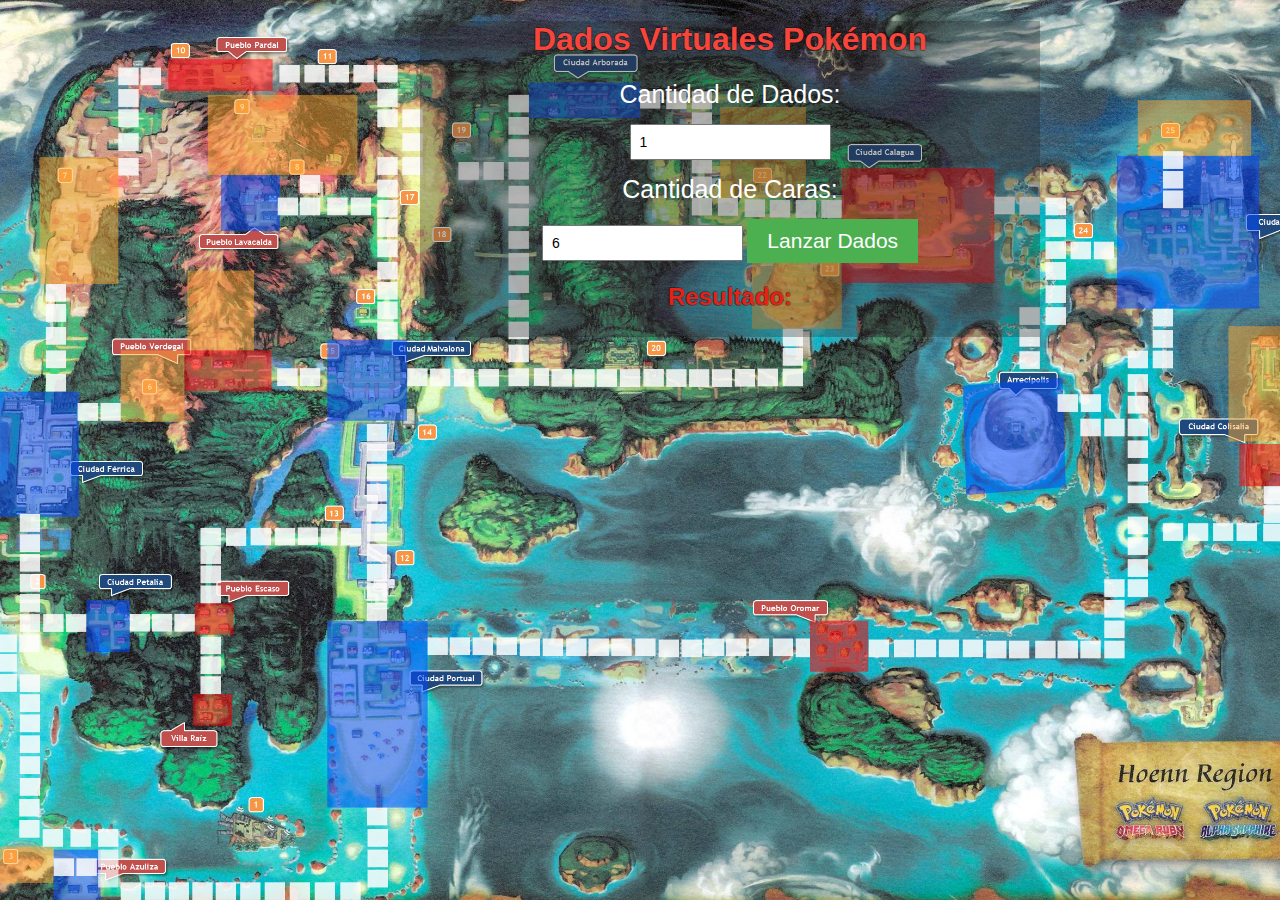
<file: Da2R/Da2 index.html>
<!DOCTYPE html>
<html lang="en">

<head>
        <meta charset="UTF-8">
        <meta name="viewport" content="width=device-width, initial-scale=1.0">
        <title>Dados Virtuales Pokémon</title>
        <link rel="stylesheet" href="grafic da2.css">
    <meta charset="UTF-8">
    <meta name="viewport" content="width=device-width, initial-scale=1.0">
    <title>Dados Virtuales Pokémon</title>
    <style>
    </style>
</head>

<body>
    <div class="overlay">
        <h1>Dados Virtuales Pokémon</h1>

        <label for="cantidadDados">Cantidad de Dados:</label>
        <input type="number" id="cantidadDados" min="1" value="1">

        <label for="cantidadCaras">Cantidad de Caras:</label>
        <input type="number" id="cantidadCaras" min="4" value="6">

        <button onclick="lanzarDados()">Lanzar Dados</button>

        <h2>Resultado:</h2>
        <div id="resultado" class="dice-container"></div>
    </div>

    <script>
        function lanzarDados() {
            var cantidadDados = document.getElementById("cantidadDados").value;
            var cantidadCaras = document.getElementById("cantidadCaras").value;

            var dados = [];

            for (var i = 0; i < cantidadDados; i++) {
                var dado = Math.floor(Math.random() * cantidadCaras) + 1;
                dados.push(dado);
            }

            mostrarResultados(dados);
        }

        function mostrarResultados(dados) {
            var resultadoContainer = document.getElementById("resultado");
            resultadoContainer.innerHTML = "";

            dados.forEach(function (resultado) {
                var diceElement = document.createElement("div");
                diceElement.className = "dice";
                diceElement.innerText = resultado;

                resultadoContainer.appendChild(diceElement);
            });
        }
    </script>
</body>

</html>
</file>
<file: Da2R/grafic da2.css>
body {
            font-family: 'Segoe UI', Tahoma, Geneva, Verdana, sans-serif;
            text-align: center;
            margin: 20px;
            background: url('HOEN.jpg') no-repeat center center fixed;
            background-size: cover;

        }
        h1 {
            color: #f8453b;
            text-shadow: 1px  0px 0px rgba(0, 0, 0, 0.315),
               0px  1px 0px rgba(0, 0, 0, 0.315),
              -1px  0px 0px rgba(0, 0, 0, 0.315),
               0px -1px 0px rgba(0, 0, 0, 0.315);
        }

        label {
            display: block;
            margin: 15px 0;
            font-size: 25px;
            color: rgb(255, 255, 255);
        }

        input {
            padding: 8px;
            font-size: 14px;
        }

        button {
            padding: 10px 20px;
            font-size: 21px;
            background-color: #4caf50;
            color: white;
            border: none;
            cursor: pointer;
        }

        button:hover {
            background-color: #45a049;
        }

        h2 {
            margin-top: 20px;
            color: #e62117;
            text-shadow: 1px  0px 0px rgba(0, 0, 0, 0.315),
               0px  1px 0px rgba(0, 0, 0, 0.315),
              -1px  0px 0px rgba(0, 0, 0, 0.315),
               0px -1px 0px rgba(0, 0, 0, 0.315);
}
        .dice-container {
            display: flex;
            flex-wrap: wrap;
            justify-content: center;
            margin-top: 10px;
            padding: 3px;
        }

        .dice {
            width: 60px;
            height: 60px;
            margin: 3px 5px;
            background-color: #723835;
            position: relative;
            display: flex;
            flex-wrap: wrap;    
            align-items: center;
            justify-content: center;
            font-size: 18px;
            font-weight: bold;
            color: white;
            padding: 5px;
        } 
        .clase{
            display:flex;

        }
        .overlay {
        background-color: rgba(37, 35, 35, 0.315); 
        height: 50%;
        width:50%; 
    margin-left:400px;
        }
</file>
